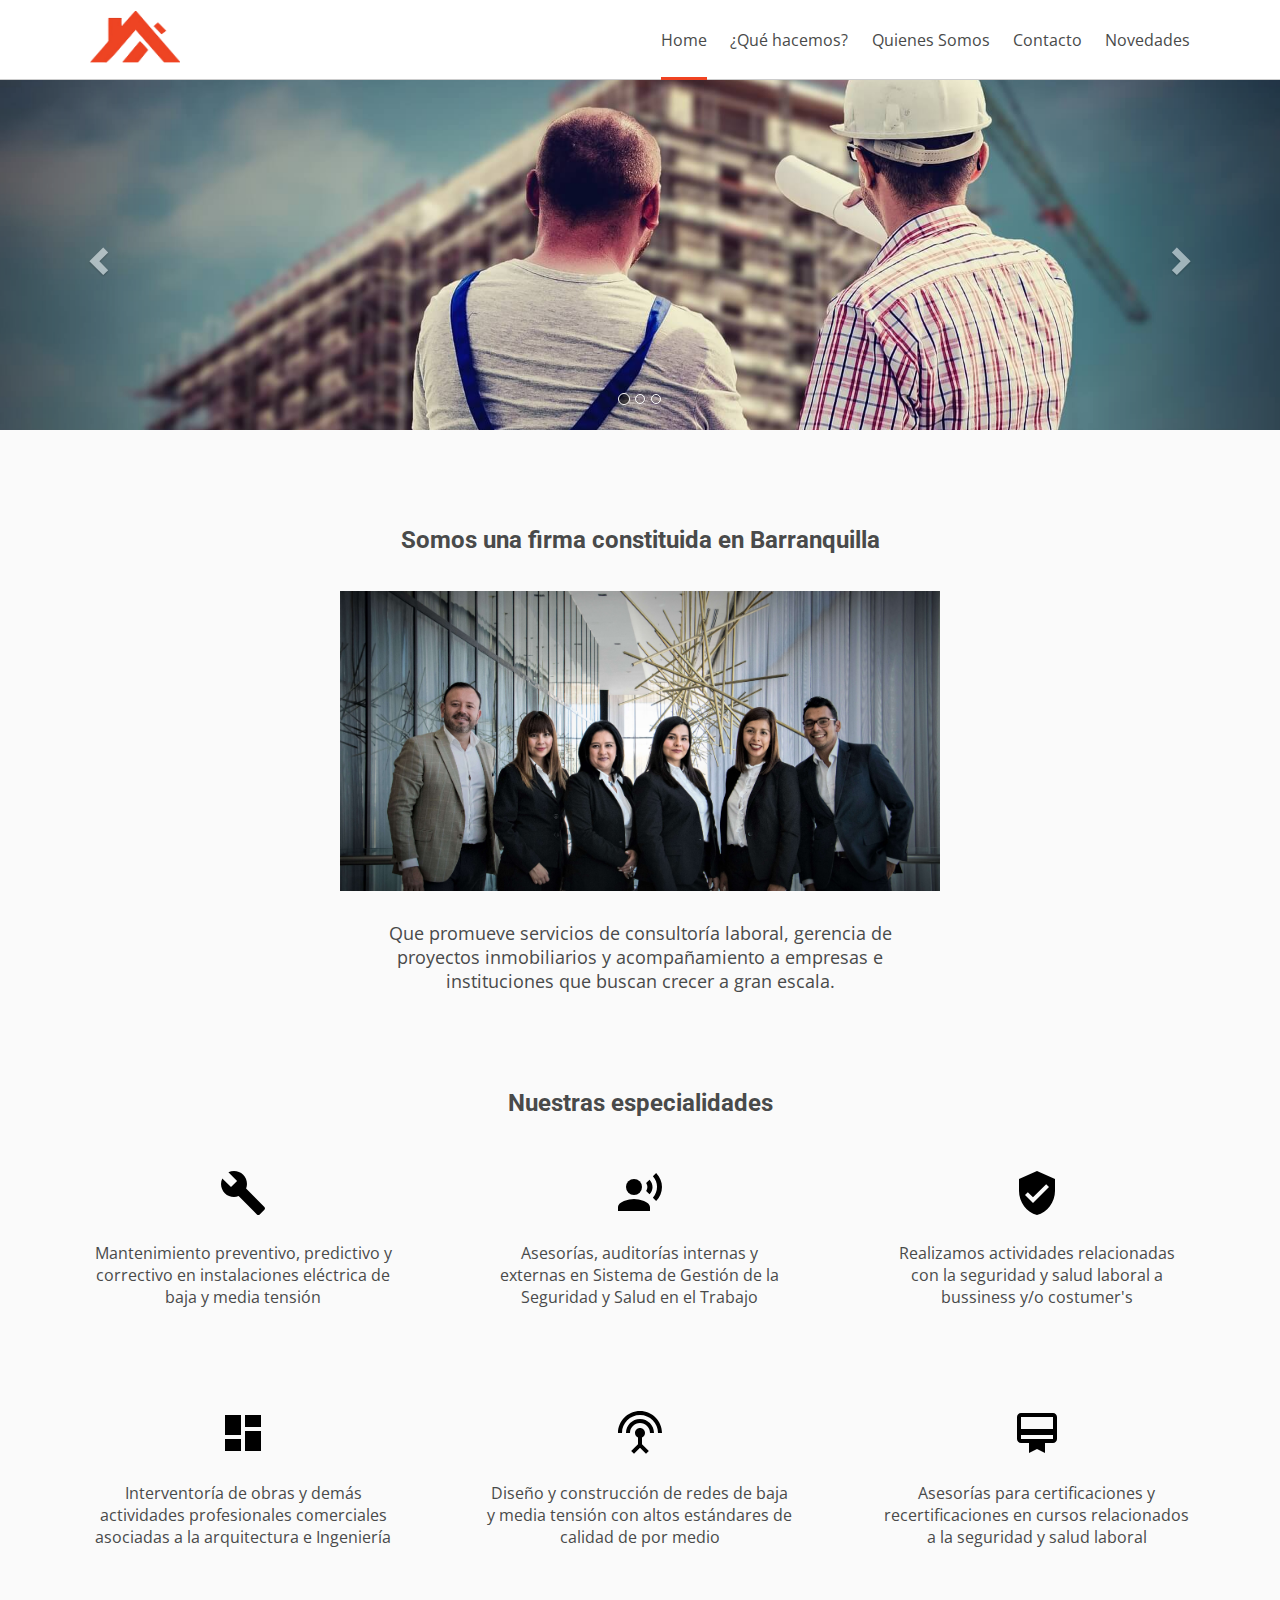
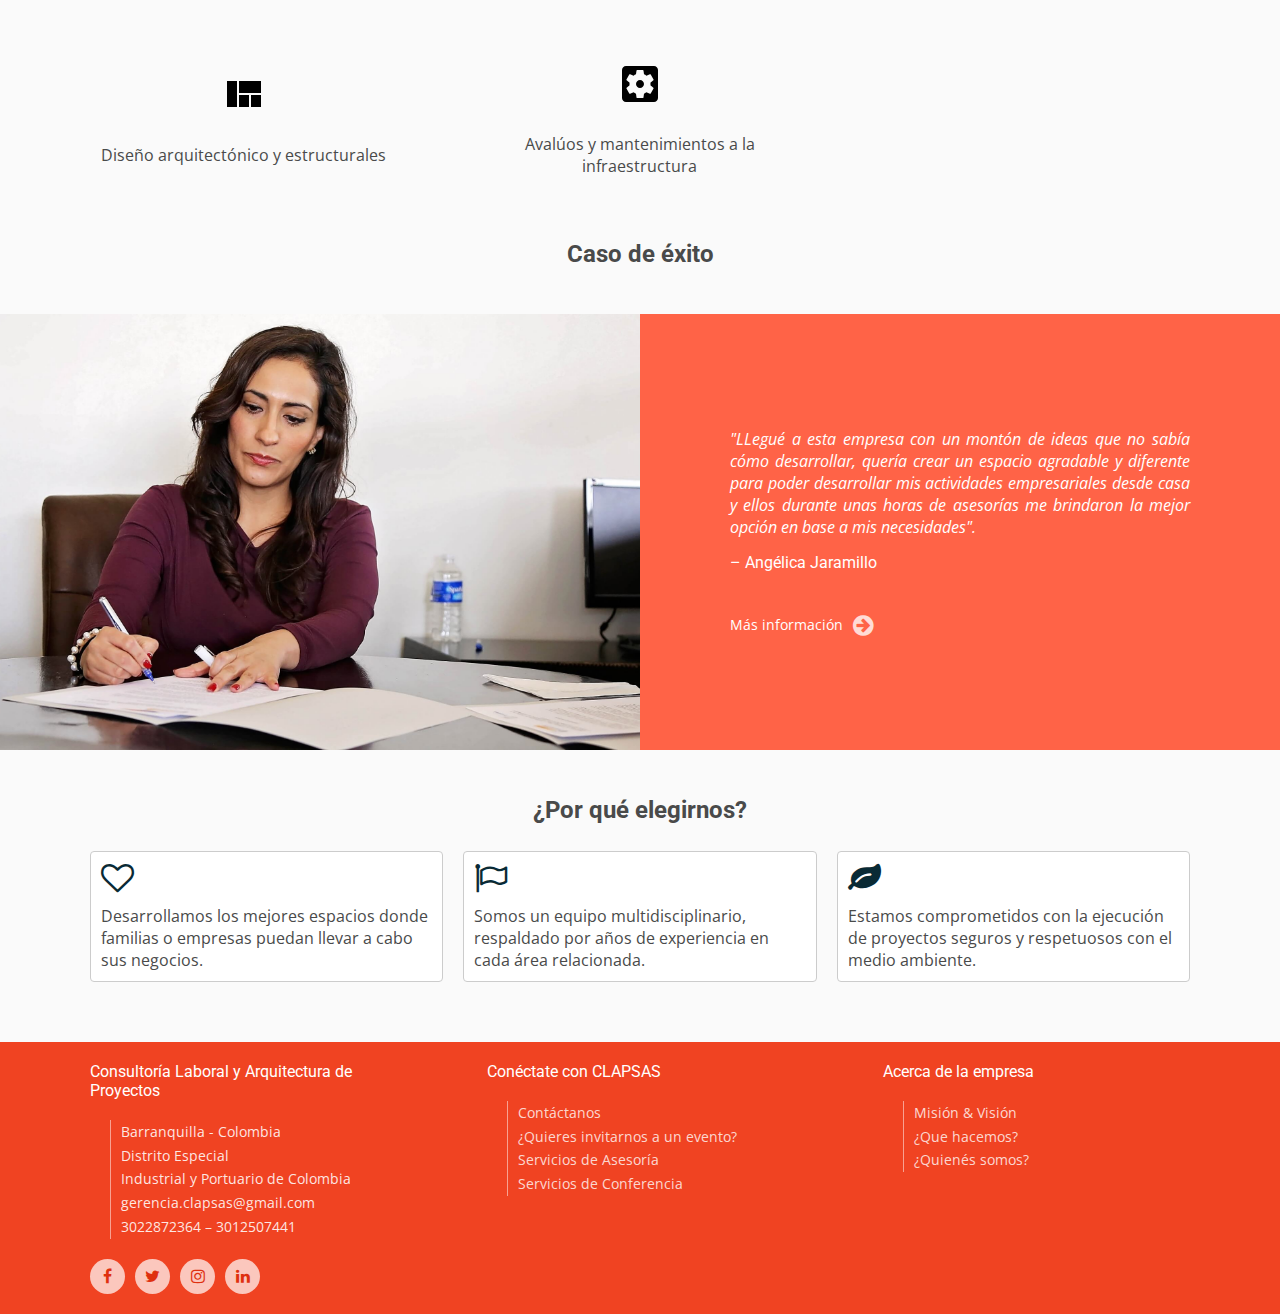
<file: index.html>
<!doctype html>
<html>
  <head>
    <title>Consultoría Laboral y Arquitectura de Proyectos CLAPSAS</title>
    <meta charset="utf-8"/>
    <meta name="title" content="CLAPSAS"/>
    <meta property="og:site_name" content="CLAPSAS"/>
    <meta name="description" content="Somos una firma constituida en Barranquilla que promueve servicios de consultoría laboral, gerencia de proyectos inmobiliarios y acompañamiento a empresas e instituciones que buscan crecer a gran escala."/>
    <meta property="og:type" content="website"/>
    <meta property="og:url" content="https://www.clapsas.com"/>
    <meta property="og:title" content="CLAPSAS"/>
    <meta property="og:description" content="Somos una firma constituida en Barranquilla que promueve servicios de consultoría laboral, gerencia de proyectos inmobiliarios y acompañamiento a empresas e instituciones que buscan crecer a gran escala."/>
    <meta name="viewport" content="width=device-width, maximum-scale=1.0, minimum-scale=1.0"/>
    <link rel="stylesheet" href="css/pages/index.css"/>
    <link rel="stylesheet" href="recursos/iconos-web/fontello/fontello.css"/>
    <link rel="stylesheet" href="recursos/librerias/bootstrap.css"/>
    <link rel="shortcut icon" href="recursos/logos/logo-clap-default-single.jpg"/>
    <link rel="stylesheet" href="https://fonts.googleapis.com/css?family=Roboto:400,900,900i"/>
    <link rel="stylesheet" href="https://fonts.googleapis.com/css?family=Lato:400,400i,700|Open+Sans:700"/>
  </head>
  <body>
    <header class="menu__contenedor">
      <div class="menu__logo"><img class="logo-clap" src="recursos/logos/logo-clap-transparent.png"/></div>
      <nav class="menu__contenedor__items" id="js-menu">
        <ul>
          <li class="menu__item"><a class="menu__enlace menu__enlace--active" href="index.html">Home</a></li>
          <li class="menu__item"><a class="menu__enlace" href="quehacemos.html">¿Qué hacemos?</a></li>
          <li class="menu__item"><a class="menu__enlace" href="quienes-somos.html">Quienes Somos</a></li>
          <li class="menu__item"><a class="menu__enlace" href="contacto.html">Contacto</a></li>
          <li class="menu__item"><a class="menu__enlace" href="novedades.html">Novedades</a></li>
        </ul>
      </nav>
      <div class="menu__icono">
        <p id="js-icono"><span class="icon-menu-fontello"></span></p>
      </div>
    </header>
    <div class="container-b">
      <div class="container-fluid">
        <div class="carousel slide" id="myCarousel" data-ride="carousel">
          <ol class="carousel-indicators">
            <li class="active" data-target="#myCarousel" data-slide-to="0"></li>
            <li data-target="#myCarousel" data-slide-to="1"></li>
            <li data-target="#myCarousel" data-slide-to="2"></li>
          </ol>
          <div class="carousel-inner">
            <div class="item active"><img src="recursos/imagenes/construccion-clap.jpg" alt="El equipo CLAP SAS realizando inspección"/>
              <div class="carousel-caption carousel-caption--title"></div>
            </div>
            <div class="item"><img src="recursos/imagenes/topografia-clap.jpg" alt="El equipo CLAP SAS realizando topografía"/></div>
            <div class="item"><img src="recursos/imagenes/mantenimiento-clap.jpg" alt="El equipo CLAP SAS realizando labores de mantenimiento"/></div>
          </div><a class="left carousel-control" href="#myCarousel" data-slide="prev"><span class="glyphicon glyphicon-chevron-left"></span><span class="sr-only">Previous</span></a><a class="right carousel-control" href="#myCarousel" data-slide="next"><span class="glyphicon glyphicon-chevron-right"></span><span class="sr-only">Next</span></a>
        </div>
      </div>
    </div>
    <div class="contenedor-centrado">
      <h2 class="contenedor-centrado__texto">Somos una firma constituida en Barranquilla</h2><img class="contenedor-centrado__imagen" src="recursos/imagenes/reunion-clap.jpeg" alt="Estamos creciendo a escala, sé parte de nuestra evolución"/>
      <p class="contenedor-centrado__parrafo">Que promueve servicios de consultoría laboral, gerencia de proyectos inmobiliarios y acompañamiento a empresas e instituciones que buscan crecer a gran escala.</p>
    </div>
    <section>
      <h3 class="contenedor-centrado__texto">Nuestras especialidades</h3>
      <div class="grid-4f-3c especialidad">
        <div class="grid-4f-3c__item especialidad__item">
          <div class="especialidad__iconos"><img class="especialidad__icono" src="recursos/svg/mantenimiento.svg"/></div>
          <p class="especialidad__title">Mantenimiento preventivo, predictivo y correctivo en instalaciones eléctrica de baja y media tensión</p>
        </div>
        <div class="grid-4f-3c__item especialidad__item">
          <div class="especialidad__iconos"><img class="especialidad__icono" src="recursos/svg/asesorias.svg"/></div>
          <p class="especialidad__title">Asesorías, auditorías internas y externas en Sistema de Gestión de la Seguridad y Salud en el Trabajo</p>
        </div>
        <div class="grid-4f-3c__item especialidad__item">
          <div class="especialidad__iconos"><img class="especialidad__icono" src="recursos/svg/seguridad-laboral.svg"/></div>
          <p class="especialidad__title">Realizamos  actividades relacionadas con la seguridad y salud laboral a bussiness y/o costumer's</p>
        </div>
        <div class="grid-4f-3c__item especialidad__item">
          <div class="especialidad__iconos"><img class="especialidad__icono" src="recursos/svg/arquitectura-e-ingenieria.svg"/></div>
          <p class="especialidad__title">Interventoría de obras y demás actividades profesionales comerciales asociadas a la arquitectura e Ingeniería</p>
        </div>
        <div class="grid-4f-3c__item especialidad__item">
          <div class="especialidad__iconos"><img class="especialidad__icono" src="recursos/svg/redes.svg"/></div>
          <p class="especialidad__title">Diseño y construcción de redes de baja y media tensión con altos estándares de calidad de por medio</p>
        </div>
        <div class="grid-4f-3c__item especialidad__item">
          <div class="especialidad__iconos"><img class="especialidad__icono" src="recursos/svg/certificacion.svg"/></div>
          <p class="especialidad__title">Asesorías para certificaciones y recertificaciones en cursos relacionados a la seguridad y salud laboral</p>
        </div>
        <div class="grid-4f-3c__item especialidad__item">
          <div class="especialidad__iconos"><img class="especialidad__icono" src="recursos/svg/diseno-arquitectura.svg"/></div>
          <p class="especialidad__title">Diseño arquitectónico y estructurales</p>
        </div>
        <div class="grid-4f-3c__item especialidad__item">
          <div class="especialidad__iconos"><img class="especialidad__icono" src="recursos/svg/mantenimiento-infraestructura.svg"/></div>
          <p class="especialidad__title">Avalúos y mantenimientos a la infraestructura</p>
        </div>
      </div>
    </section>
    <section>
      <h3 class="contenedor-centrado__texto">Caso de éxito</h3>
      <div class="grid-1f-2c caso-exito">
        <div class="grid-1f-2c__item caso-exito__item contenedor-filtro"><img class="caso-exito__imagen" src="recursos/imagenes/asistencia-clap.jpg" alt="Caso de éxito de proyecto en Consultoría Laboral y Arquitectura de Proyectos"/></div>
        <div class="grid-1f-2c__item caso-exito__item contenedor-caso-exito__texto">
          <p class="caso-exito__texto caso-exito__texto--cursive">"LLegué a esta empresa con un montón de ideas que no sabía cómo desarrollar, quería crear un espacio agradable y diferente para poder desarrollar mis actividades empresariales desde casa y ellos durante unas horas de asesorías me brindaron la mejor opción en base a mis necesidades".</p>
          <p class="caso-exito__autor">– Angélica Jaramillo	</p>
          <p class="caso-exito__enlace"><a href="quienes-somos.html" class="caso-exito__enlace"> Más información <span class="fa fa-arrow-circle-right caso-exito__enlace--icono"></span></a></p>
        </div>
      </div>
    </section>
    <section>
      <h3 class="contenedor-centrado__texto">¿Por qué elegirnos?</h3>
      <div class="grid-1f-3c diferencia">
        <div class="grid-1f-3c__item diferencia__item"><span class="fa fa-heart-o contenedor-centrado__fa"></span>
          <p class="diferencia__texto">Desarrollamos los mejores espacios donde familias o empresas puedan llevar a cabo sus negocios.</p>
        </div>
        <div class="grid-1f-3c__item diferencia__item"><span class="fa fa-flag-o contenedor-centrado__fa"></span>
          <p class="diferencia__texto">Somos un equipo multidisciplinario, respaldado por años de experiencia en cada área relacionada.</p>
        </div>
        <div class="grid-1f-3c__item diferencia__item"><span class="fa fa-leaf contenedor-centrado__fa"></span>
          <p class="diferencia__texto">Estamos comprometidos con la ejecución de proyectos seguros y respetuosos con el medio ambiente.</p>
        </div>
      </div>
    </section>
    <footer class="footer">
      <div class="footer-columna">
        <p class="footer-title">Consultoría Laboral y Arquitectura de Proyectos</p>
        <p class="footer-item">Barranquilla - Colombia</p>
        <p class="footer-item">Distrito Especial</p>
        <p class="footer-item">Industrial y Portuario de Colombia</p>
        <p class="footer-item">gerencia.clapsas@gmail.com</p>
        <p class="footer-item">3022872364 – 3012507441</p>
        <div class="contenedor-socials">
          <p class="social facebook"></p>
          <p class="social twitter"></p>
          <p class="social instagram"></p>
          <p class="social linkedin"></p>
        </div>
      </div>
      <div class="footer-columna">
        <p class="footer-title">Conéctate con CLAPSAS</p>
        <p class="footer-item"> <a class="footer-item__enlace" href="contacto.html">Contáctanos</a></p>
        <p class="footer-item"> <a class="footer-item__enlace" href="contacto.html">¿Quieres invitarnos a un evento?</a></p>
        <p class="footer-item"> <a class="footer-item__enlace" href="contacto.html">Servicios de Asesoría</a></p>
        <p class="footer-item"> <a class="footer-item__enlace" href="contacto.html">Servicios de Conferencia</a></p>
      </div>
      <div class="footer-columna">
        <p class="footer-title">Acerca de la empresa</p>
        <p class="footer-item"> <a class="footer-item__enlace" href="quienes-somos.html">Misión & Visión</a></p>
        <p class="footer-item"> <a class="footer-item__enlace" href="quehacemos.html">¿Que hacemos?</a></p>
        <p class="footer-item"> <a class="footer-item__enlace" href="quienes-somos.html">¿Quienés somos?</a></p>
      </div>
    </footer>
  </body>
  <script src="js/menu-toggle.js"></script>
  <script src="recursos/librerias/jquery.min.js"></script>
  <script src="recursos/librerias/bootstrap.min.js"></script>
</html>
</file>
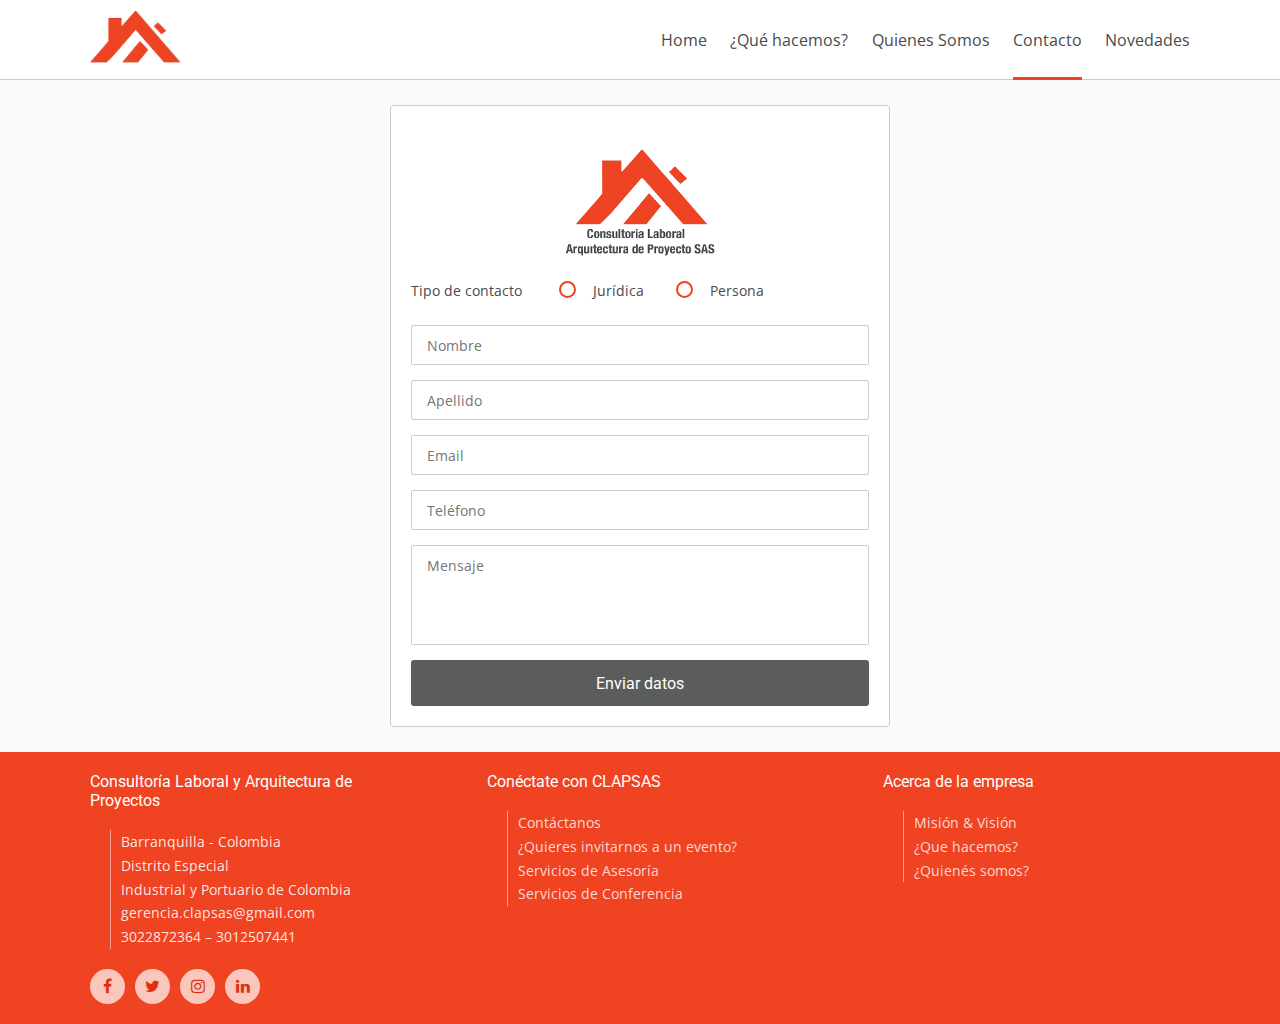
<file: contacto.html>
<!doctype html>
<html>
  <head>
    <title>Contacto - CLAPSAS</title>
    <meta charset="utf-8"/>
    <meta name="title" content="CLAPSAS"/>
    <meta property="og:site_name" content="CLAPSAS"/>
    <meta name="description" content="Somos una firma constituida en Barranquilla que promueve servicios de consultoría laboral, gerencia de proyectos inmobiliarios y acompañamiento a empresas e instituciones que buscan crecer a gran escala."/>
    <meta property="og:type" content="website"/>
    <meta property="og:url" content="https://www.clapsas.com"/>
    <meta property="og:title" content="CLAPSAS"/>
    <meta property="og:description" content="Somos una firma constituida en Barranquilla que promueve servicios de consultoría laboral, gerencia de proyectos inmobiliarios y acompañamiento a empresas e instituciones que buscan crecer a gran escala."/>
    <meta name="viewport" content="width=device-width, maximum-scale=1.0, minimum-scale=1.0"/>
    <link rel="stylesheet" href="css/pages/contacto.css"/>
    <link rel="stylesheet" href="recursos/iconos-web/fontello/fontello.css"/>
    <link rel="stylesheet" href="recursos/iconos-web/font-awesome/css/font-awesome.min.css"/>
    <link rel="shortcut icon" href="recursos/logos/logo-clap-default-single.jpg"/>
    <link rel="stylesheet" href="https://fonts.googleapis.com/css?family=Roboto:400,900,900i"/>
    <link rel="stylesheet" href="https://fonts.googleapis.com/css?family=Lato:400,400i,700|Open+Sans:700"/>
  </head>
  <body>
    <header class="menu__contenedor">
      <div class="menu__logo"><img class="logo-clap" src="recursos/logos/logo-clap-transparent.png"/></div>
      <nav class="menu__contenedor__items" id="js-menu">
        <ul>
          <li class="menu__item"><a class="menu__enlace" href="index.html">Home</a></li>
          <li class="menu__item"><a class="menu__enlace" href="quehacemos.html">¿Qué hacemos?</a></li>
          <li class="menu__item"><a class="menu__enlace" href="quienes-somos.html">Quienes Somos</a></li>
          <li class="menu__item"><a class="menu__enlace menu__enlace--active" href="contacto.html">Contacto</a></li>
          <li class="menu__item"><a class="menu__enlace" href="novedades.html">Novedades</a></li>
        </ul>
      </nav>
      <div class="menu__icono">
        <p id="js-icono"><span class="icon-menu-fontello"></span></p>
      </div>
    </header>
    <div class="contenedor-formulario">
      <div class="formulario"><img class="formulario__image" src="recursos/logos/logo-clap-default-transparent.png"/>
        <div class="contenedor-inputs">
          <form id="js-formulario-contacto">
            <div class="contenedor__opciones">
              <p class="opciones__titulo">Tipo de contacto</p>
              <input class="formulario__radio" type="radio" name="tp" value="persona-empresarial" id="empresarial"/><label for="empresarial" class="formulario__label"> Jurídica </label>
              <input class="formulario__radio" type="radio" name="tp" value="persona-juridica" id="persona"/><label for="persona" class="formulario__label"> Persona </label>
            </div>
            <input class="formulario__input" type="text" placeholder="Nombre" id="js-input-referencia"/>
            <input class="formulario__input" type="text" placeholder="Apellido"/>
            <input class="formulario__input" type="text" placeholder="Email"/>
            <input class="formulario__input" type="text" placeholder="Teléfono"/>
            <textarea class="formulario__textarea" placeholder="Mensaje" maxlength="200" title="Escriba el motivo por el que llegó a esta sección"></textarea>
            <input class="formulario__submit" type="submit" value="Enviar datos" title="Este formulario aún no almacena información"/>
          </form>
        </div>
      </div>
    </div>
    <footer class="footer">
      <div class="footer-columna">
        <p class="footer-title">Consultoría Laboral y Arquitectura de Proyectos</p>
        <p class="footer-item">Barranquilla - Colombia</p>
        <p class="footer-item">Distrito Especial</p>
        <p class="footer-item">Industrial y Portuario de Colombia</p>
        <p class="footer-item">gerencia.clapsas@gmail.com</p>
        <p class="footer-item">3022872364 – 3012507441</p>
        <div class="contenedor-socials">
          <p class="social facebook"></p>
          <p class="social twitter"></p>
          <p class="social instagram"></p>
          <p class="social linkedin"></p>
        </div>
      </div>
      <div class="footer-columna">
        <p class="footer-title">Conéctate con CLAPSAS</p>
        <p class="footer-item"> <a class="footer-item__enlace" href="contacto.html">Contáctanos</a></p>
        <p class="footer-item"> <a class="footer-item__enlace" href="contacto.html">¿Quieres invitarnos a un evento?</a></p>
        <p class="footer-item"> <a class="footer-item__enlace" href="contacto.html">Servicios de Asesoría</a></p>
        <p class="footer-item"> <a class="footer-item__enlace" href="contacto.html">Servicios de Conferencia</a></p>
      </div>
      <div class="footer-columna">
        <p class="footer-title">Acerca de la empresa</p>
        <p class="footer-item"> <a class="footer-item__enlace" href="quienes-somos.html">Misión & Visión</a></p>
        <p class="footer-item"> <a class="footer-item__enlace" href="quehacemos.html">¿Que hacemos?</a></p>
        <p class="footer-item"> <a class="footer-item__enlace" href="quienes-somos.html">¿Quienés somos?</a></p>
      </div>
    </footer>
    <script src="js/menu-toggle.js"></script>
    <script src="js/validacion-formulario.js"></script>
  </body>
</html>
</file>
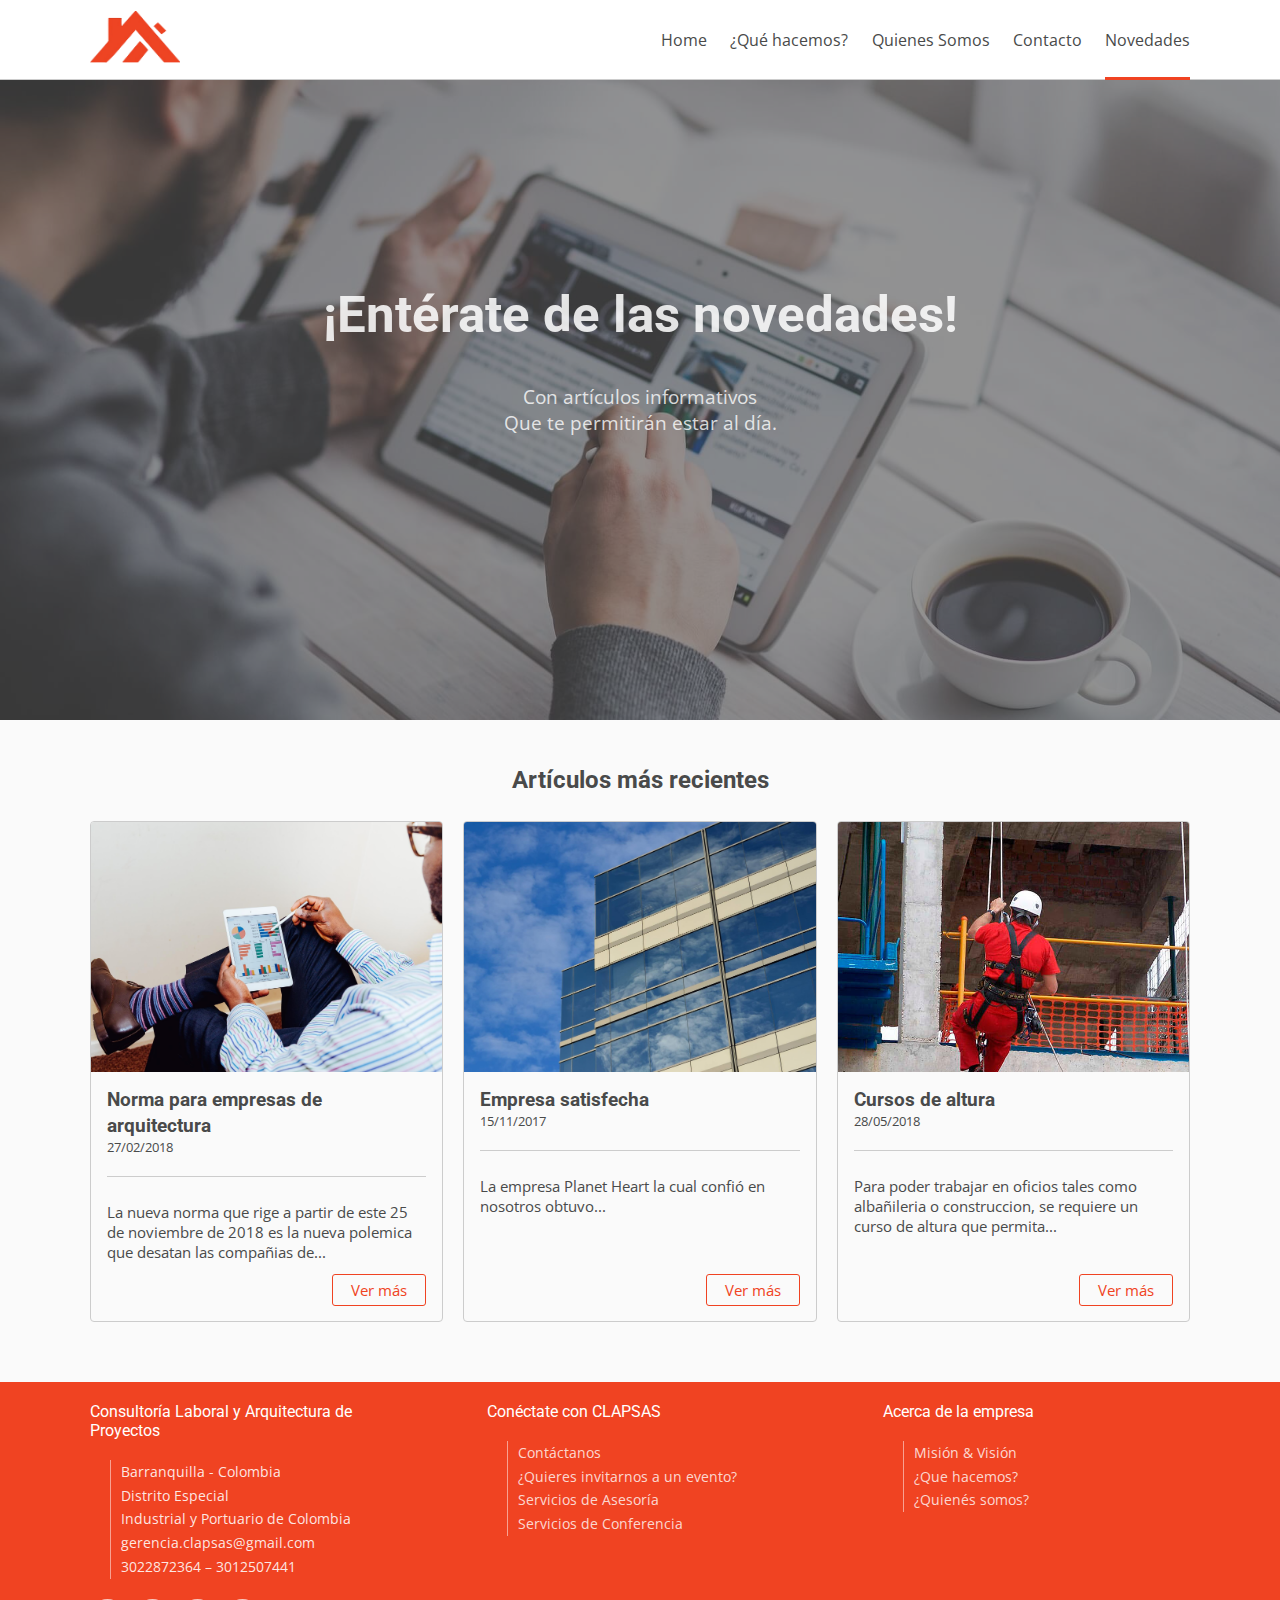
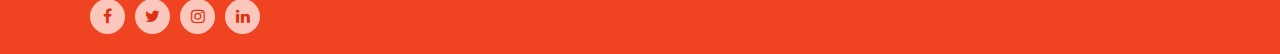
<file: novedades.html>
<!doctype html>
<html>
  <head>
    <title>Novedades en CLAPSAS</title>
    <meta charset="utf-8"/>
    <meta name="title" content="CLAPSAS"/>
    <meta property="og:site_name" content="CLAPSAS"/>
    <meta name="description" content="Somos una firma constituida en Barranquilla que promueve servicios de consultoría laboral, gerencia de proyectos inmobiliarios y acompañamiento a empresas e instituciones que buscan crecer a gran escala."/>
    <meta property="og:type" content="website"/>
    <meta property="og:url" content="https://www.clapsas.com"/>
    <meta property="og:title" content="CLAPSAS"/>
    <meta property="og:description" content="Somos una firma constituida en Barranquilla que promueve servicios de consultoría laboral, gerencia de proyectos inmobiliarios y acompañamiento a empresas e instituciones que buscan crecer a gran escala."/>
    <meta name="viewport" content="width=device-width, maximum-scale=1.0, minimum-scale=1.0"/>
    <link rel="stylesheet" href="css/pages/novedades.css"/>
    <link rel="stylesheet" href="recursos/iconos-web/fontello/fontello.css"/>
    <link rel="stylesheet" href="recursos/iconos-web/font-awesome/css/font-awesome.min.css"/>
    <link rel="shortcut icon" href="recursos/logos/logo-clap-default-single.jpg"/>
    <link rel="stylesheet" href="https://fonts.googleapis.com/css?family=Roboto:400,900,900i"/>
    <link rel="stylesheet" href="https://fonts.googleapis.com/css?family=Lato:400,400i,700|Open+Sans:700"/>
  </head>
  <body>
    <header class="menu__contenedor">
      <div class="menu__logo"><img class="logo-clap" src="recursos/logos/logo-clap-transparent.png"/></div>
      <nav class="menu__contenedor__items" id="js-menu">
        <ul>
          <li class="menu__item"><a class="menu__enlace" href="index.html">Home</a></li>
          <li class="menu__item"><a class="menu__enlace" href="quehacemos.html">¿Qué hacemos?</a></li>
          <li class="menu__item"><a class="menu__enlace" href="quienes-somos.html">Quienes Somos</a></li>
          <li class="menu__item"><a class="menu__enlace" href="contacto.html">Contacto</a></li>
          <li class="menu__item"><a class="menu__enlace menu__enlace--active" href="novedades.html">Novedades</a></li>
        </ul>
      </nav>
      <div class="menu__icono">
        <p id="js-icono"><span class="icon-menu-fontello"></span></p>
      </div>
    </header>
    <div class="banner">
      <h1 class="banner__title">¡Entérate de las novedades!</h1>
      <p class="banner__text">Con artículos informativos</p>
      <p class="banner__text">Que te permitirán estar al día.</p>
    </div>
    <section class="seccion-articulos">
      <h2 class="contenedor-centrado__texto">Artículos más recientes</h2>
      <div class="grid-1f-3c novedad-articulos">
        <div class="grid-1f-3c__item novedad-articulo__item">
          <div class="novedad-articulo__header"><a href="blog/nueva-normatividad.html"> <img class="novedad-articulo__header__imagen" src="recursos/imagenes/ceo-clap.jpg"> </a></div>
          <div class="novedad-articulo__footer">
            <h3 class="novedad-articulo__footer__titulo"><a href="blog/nueva-normatividad.html" class="novedad-articulo__footer__titulo__enlace"> Norma para empresas de arquitectura</a></h3>
            <p class="novedad-articulo__footer__fecha">27/02/2018</p>
            <p class="novedad-articulo__footer__parrafo">La nueva norma que rige a partir de este 25 de noviembre de 2018 es la nueva polemica que desatan las compañias de...</p><a class="novedad-articulo__footer__enlace" href="blog/nueva-normatividad.html">Ver más</a>
          </div>
        </div>
        <div class="grid-1f-3c__item novedad-articulo__item">
          <div class="novedad-articulo__header"><a href="blog/empresa-satisfecha.html"> <img class="novedad-articulo__header__imagen" src="recursos/imagenes/arquitectura-clap.jpg"> </a></div>
          <div class="novedad-articulo__footer">
            <h3 class="novedad-articulo__footer__titulo"><a href="blog/empresa-satisfecha.html" class="novedad-articulo__footer__titulo__enlace"> Empresa satisfecha</a></h3>
            <p class="novedad-articulo__footer__fecha">15/11/2017</p>
            <p class="novedad-articulo__footer__parrafo">La empresa Planet Heart la cual confió en nosotros obtuvo...</p><a class="novedad-articulo__footer__enlace" href="blog/empresa-satisfecha.html">Ver más</a>
          </div>
        </div>
        <div class="grid-1f-3c__item novedad-articulo__item">
          <div class="novedad-articulo__header"><a href="blog/cursos-de-altura.html"> <img class="novedad-articulo__header__imagen" src="recursos/imagenes/seguridad-en-clap.jpg"> </a></div>
          <div class="novedad-articulo__footer">
            <h3 class="novedad-articulo__footer__titulo"><a href="blog/curso-de-altura.html" class="novedad-articulo__footer__titulo__enlace"> Cursos de altura </a></h3>
            <p class="novedad-articulo__footer__fecha">28/05/2018</p>
            <p class="novedad-articulo__footer__parrafo">Para poder trabajar en oficios tales como albañileria o construccion, se requiere un curso de altura que permita...</p><a class="novedad-articulo__footer__enlace" href="blog/cursos-de-altura.html">Ver más</a>
          </div>
        </div>
      </div>
    </section>
    <footer class="footer">
      <div class="footer-columna">
        <p class="footer-title">Consultoría Laboral y Arquitectura de Proyectos</p>
        <p class="footer-item">Barranquilla - Colombia</p>
        <p class="footer-item">Distrito Especial</p>
        <p class="footer-item">Industrial y Portuario de Colombia</p>
        <p class="footer-item">gerencia.clapsas@gmail.com</p>
        <p class="footer-item">3022872364 – 3012507441</p>
        <div class="contenedor-socials">
          <p class="social facebook"></p>
          <p class="social twitter"></p>
          <p class="social instagram"></p>
          <p class="social linkedin"></p>
        </div>
      </div>
      <div class="footer-columna">
        <p class="footer-title">Conéctate con CLAPSAS</p>
        <p class="footer-item"> <a class="footer-item__enlace" href="contacto.html">Contáctanos</a></p>
        <p class="footer-item"> <a class="footer-item__enlace" href="contacto.html">¿Quieres invitarnos a un evento?</a></p>
        <p class="footer-item"> <a class="footer-item__enlace" href="contacto.html">Servicios de Asesoría</a></p>
        <p class="footer-item"> <a class="footer-item__enlace" href="contacto.html">Servicios de Conferencia</a></p>
      </div>
      <div class="footer-columna">
        <p class="footer-title">Acerca de la empresa</p>
        <p class="footer-item"> <a class="footer-item__enlace" href="quienes-somos.html">Misión & Visión</a></p>
        <p class="footer-item"> <a class="footer-item__enlace" href="quehacemos.html">¿Que hacemos?</a></p>
        <p class="footer-item"> <a class="footer-item__enlace" href="quienes-somos.html">¿Quienés somos?</a></p>
      </div>
    </footer>
  </body>
  <script src="js/menu-toggle.js"></script>
  <script src="js/modal-mini-galeria.js"></script>
</html>
</file>
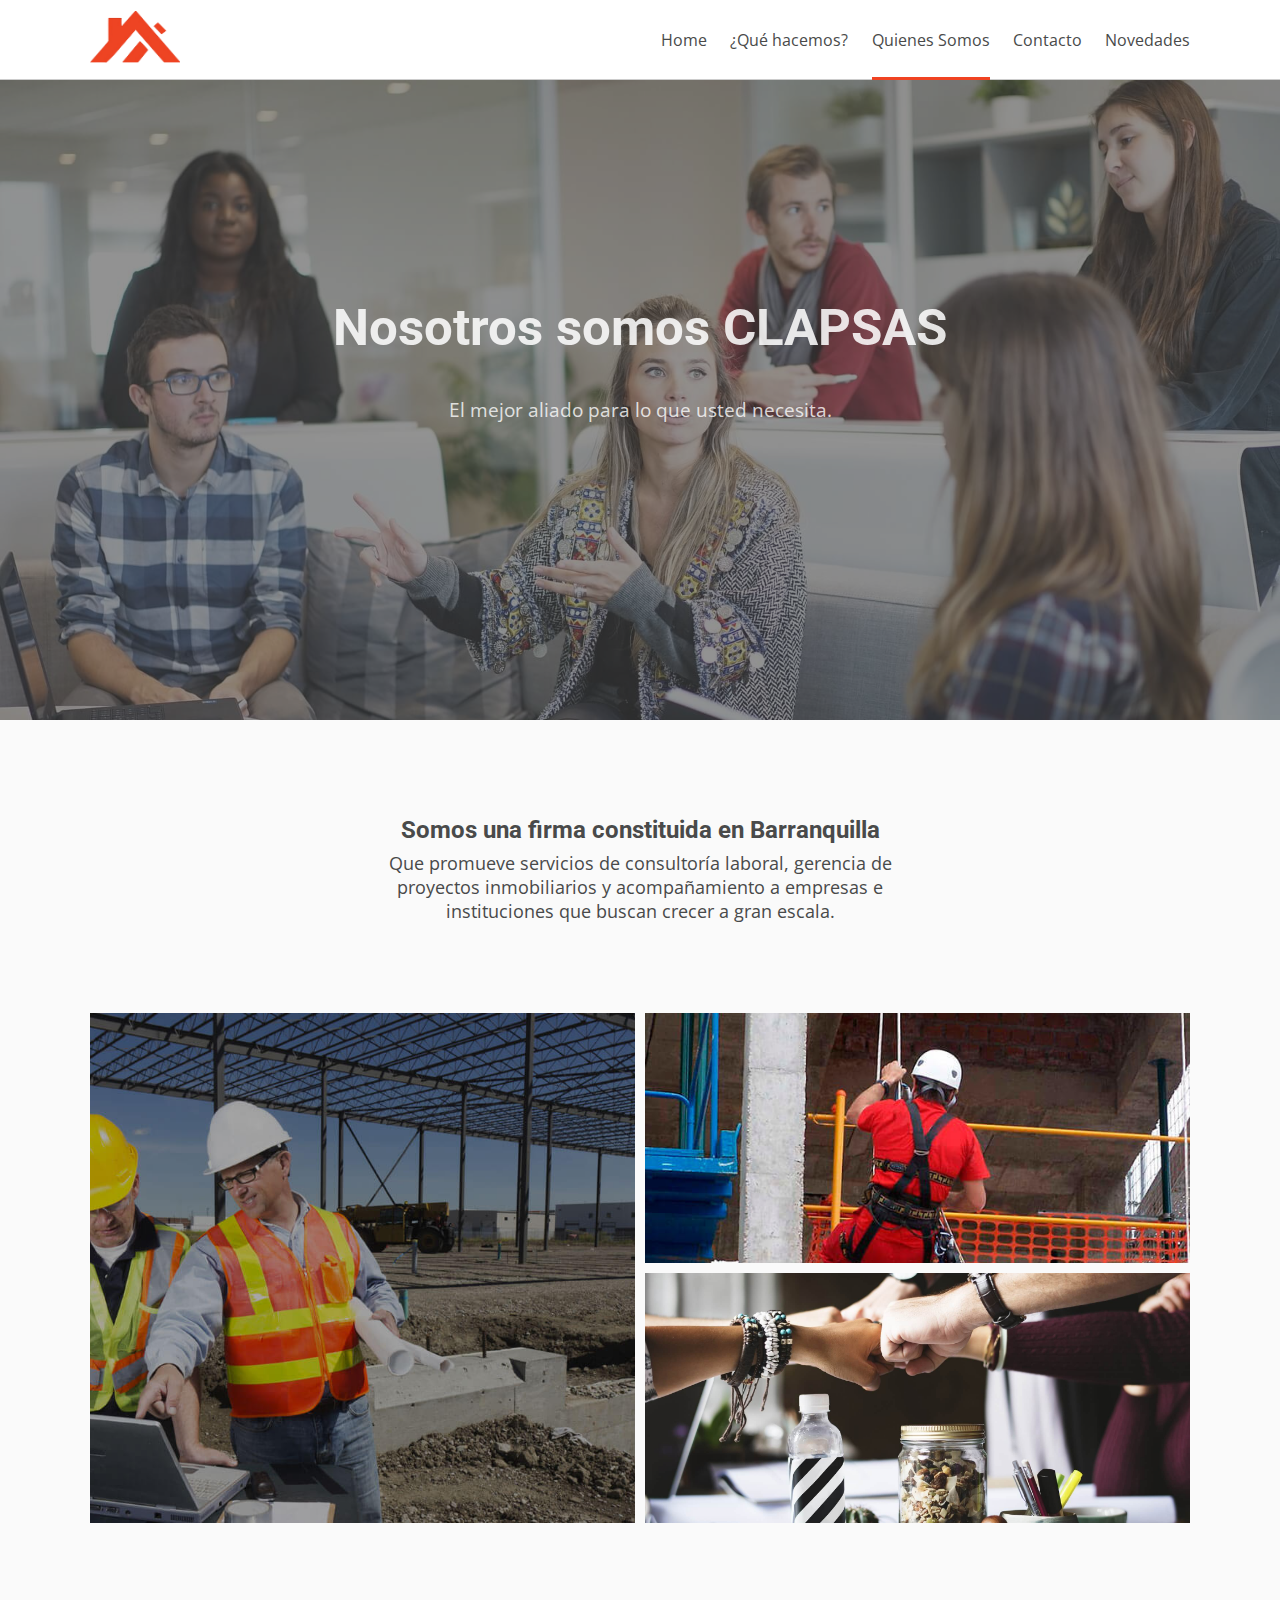
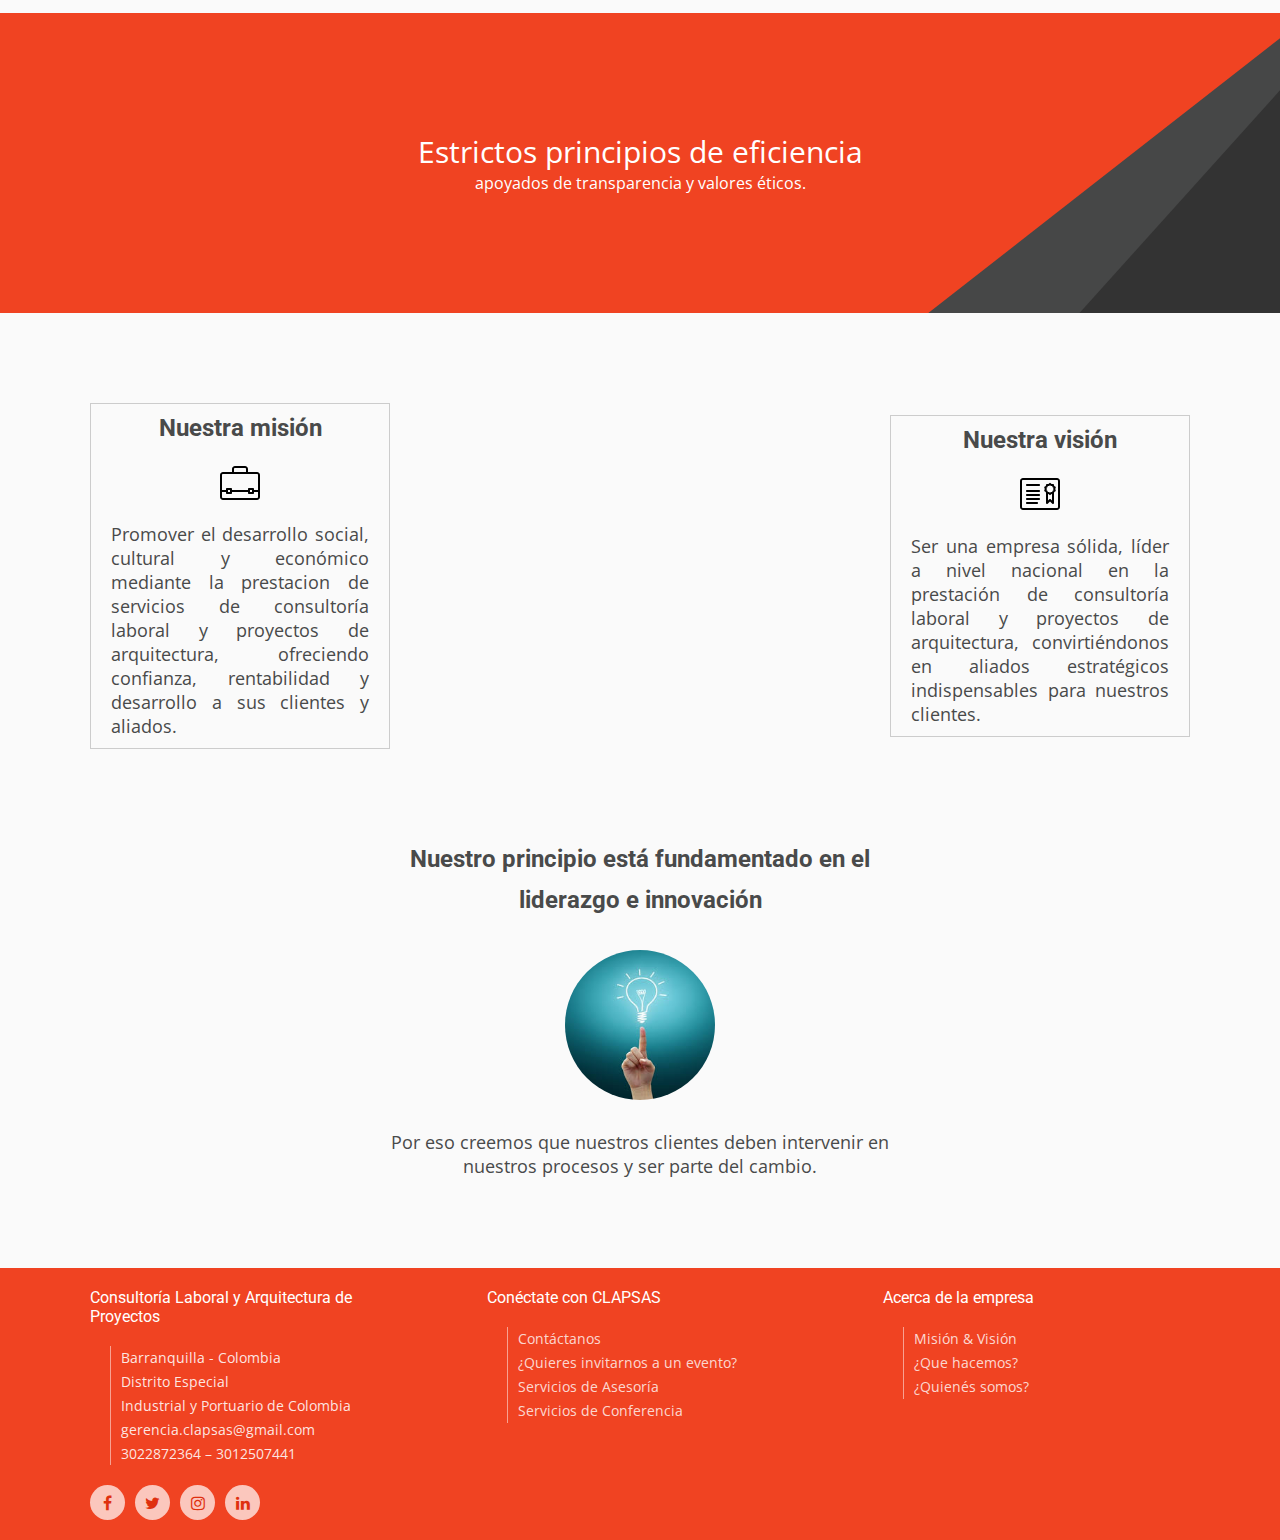
<file: quienes-somos.html>
<!doctype html>
<html>
  <head>
    <title>Quienés Somos - CLAPSAS</title>
    <meta charset="utf-8"/>
    <meta name="title" content="CLAPSAS"/>
    <meta property="og:site_name" content="CLAPSAS"/>
    <meta name="description" content="Somos una firma constituida en Barranquilla que promueve servicios de consultoría laboral, gerencia de proyectos inmobiliarios y acompañamiento a empresas e instituciones que buscan crecer a gran escala."/>
    <meta property="og:type" content="website"/>
    <meta property="og:url" content="https://www.clapsas.com"/>
    <meta property="og:title" content="CLAPSAS"/>
    <meta property="og:description" content="Somos una firma constituida en Barranquilla que promueve servicios de consultoría laboral, gerencia de proyectos inmobiliarios y acompañamiento a empresas e instituciones que buscan crecer a gran escala."/>
    <meta name="viewport" content="width=device-width, maximum-scale=1.0, minimum-scale=1.0"/>
    <link rel="stylesheet" href="css/pages/quienes-somos.css"/>
    <link rel="stylesheet" href="recursos/iconos-web/fontello/fontello.css"/>
    <link rel="stylesheet" href="recursos/iconos-web/font-awesome/css/font-awesome.min.css"/>
    <link rel="shortcut icon" href="recursos/logos/logo-clap-default-single.jpg"/>
    <link rel="stylesheet" href="https://fonts.googleapis.com/css?family=Roboto:400,900,900i"/>
    <link rel="stylesheet" href="https://fonts.googleapis.com/css?family=Lato:400,400i,700|Open+Sans:700"/>
  </head>
  <body id="js-modal-padre">
    <header class="menu__contenedor" id="js-modal-referencia">
      <div class="menu__logo"><img class="logo-clap" src="recursos/logos/logo-clap-transparent.png"/></div>
      <nav class="menu__contenedor__items" id="js-menu">
        <ul>
          <li class="menu__item"><a class="menu__enlace" href="index.html">Home</a></li>
          <li class="menu__item"><a class="menu__enlace" href="quehacemos.html">¿Qué hacemos?</a></li>
          <li class="menu__item"><a class="menu__enlace  menu__enlace--active" href="quienes-somos.html">Quienes Somos</a></li>
          <li class="menu__item"><a class="menu__enlace" href="contacto.html">Contacto</a></li>
          <li class="menu__item"><a class="menu__enlace" href="novedades.html">Novedades</a></li>
        </ul>
      </nav>
      <div class="menu__icono">
        <p id="js-icono"><span class="icon-menu-fontello"></span></p>
      </div>
    </header>
    <div class="banner">
      <h1 class="banner__title">Nosotros somos CLAPSAS</h1>
      <p class="banner__text">El mejor aliado para lo que usted necesita.</p>
    </div>
    <div class="contenedor-centrado gutter-bottom--auxiliar">
      <h2 class="contenedor-centrado__texto">Somos una firma constituida en Barranquilla</h2>
      <p class="contenedor-centrado__parrafo">Que promueve servicios de consultoría laboral, gerencia de proyectos inmobiliarios y acompañamiento a empresas e instituciones que buscan crecer a gran escala.</p>
    </div>
    <div class="grid-2f-2c">
      <div class="grid-2f-2c__item grid-2f-2c__span-2"><img class="galeria-2f-2c__imagen" src="recursos/imagenes/integrantes-clap.jpg"/></div>
      <div class="grid-2f-2c__item"><img class="galeria-2f-2c__imagen" src="recursos/imagenes/seguridad-en-clap.jpg"/></div>
      <div class="grid-2f-2c__item"><img class="galeria-2f-2c__imagen" src="recursos/imagenes/equipo-humano.jpg"/></div>
    </div>
    <div class="display-skew">
      <h3 class="franja__titulo">Estrictos principios de eficiencia</h3>
      <p class="franja__subtitulo">apoyados de transparencia y valores éticos.</p>
      <div class="display-skew__child__first"></div>
      <div class="display-skew__child__second"></div>
    </div>
    <div class="grid-1f-2c direccionamiento">
      <div class="direccionamiento__item"> 
        <p class="direccionamiento__titulo">Nuestra misión</p><img class="icono-valores" src="recursos/svg/briefcase.svg"/>
        <p class="direccionamiento__texto">Promover el desarrollo social, cultural y económico mediante la prestacion de servicios de consultoría laboral y proyectos de arquitectura, ofreciendo confianza, rentabilidad y desarrollo a sus clientes y aliados.</p>
      </div>
      <div class="direccionamiento__item">
        <p class="direccionamiento__titulo">Nuestra visión</p><img class="icono-valores" src="recursos/svg/license.svg"/>
        <p class="direccionamiento__texto">Ser una empresa sólida, líder a nivel nacional en la prestación de consultoría laboral y proyectos de arquitectura, convirtiéndonos en aliados estratégicos indispensables para nuestros clientes.</p>
      </div>
    </div>
    <div class="contenedor-centrado gutter-bottom--auxiliar">
      <h2 class="contenedor-centrado__texto contenedor-centrado__texto--ancho">Nuestro principio está fundamentado en el liderazgo e innovación</h2><img class="contenedor-centrado__imagen" src="recursos/imagenes/idea.jpg" alt="Estamos creciendo a escala, sé parte de nuestra evolución"/>
      <p class="contenedor-centrado__parrafo">Por eso creemos que nuestros clientes deben intervenir en nuestros procesos y ser parte del cambio.</p>
    </div>
    <footer class="footer">
      <div class="footer-columna">
        <p class="footer-title">Consultoría Laboral y Arquitectura de Proyectos</p>
        <p class="footer-item">Barranquilla - Colombia</p>
        <p class="footer-item">Distrito Especial</p>
        <p class="footer-item">Industrial y Portuario de Colombia</p>
        <p class="footer-item">gerencia.clapsas@gmail.com</p>
        <p class="footer-item">3022872364 – 3012507441</p>
        <div class="contenedor-socials">
          <p class="social facebook"></p>
          <p class="social twitter"></p>
          <p class="social instagram"></p>
          <p class="social linkedin"></p>
        </div>
      </div>
      <div class="footer-columna">
        <p class="footer-title">Conéctate con CLAPSAS</p>
        <p class="footer-item"> <a class="footer-item__enlace" href="contacto.html">Contáctanos</a></p>
        <p class="footer-item"> <a class="footer-item__enlace" href="contacto.html">¿Quieres invitarnos a un evento?</a></p>
        <p class="footer-item"> <a class="footer-item__enlace" href="contacto.html">Servicios de Asesoría</a></p>
        <p class="footer-item"> <a class="footer-item__enlace" href="contacto.html">Servicios de Conferencia</a></p>
      </div>
      <div class="footer-columna">
        <p class="footer-title">Acerca de la empresa</p>
        <p class="footer-item"> <a class="footer-item__enlace" href="quienes-somos.html">Misión & Visión</a></p>
        <p class="footer-item"> <a class="footer-item__enlace" href="quehacemos.html">¿Que hacemos?</a></p>
        <p class="footer-item"> <a class="footer-item__enlace" href="quienes-somos.html">¿Quienés somos?</a></p>
      </div>
    </footer>
  </body>
  <script src="js/menu-toggle.js"></script>
  <script src="js/modal-mini-galeria.js"></script>
</html>
</file>
<file: recursos/iconos-web/fontello/fontello.css>
@font-face {
  font-family: 'fontello';
  src: url('fontello.eot?15807223');
  src: url('fontello.eot?15807223#iefix') format('embedded-opentype'),
       url('fontello.woff2?15807223') format('woff2'),
       url('fontello.woff?15807223') format('woff'),
       url('fontello.ttf?15807223') format('truetype'),
       url('fontello.svg?15807223#fontello') format('svg');
  font-weight: normal;
  font-style: normal;
}
/* Chrome hack: SVG is rendered more smooth in Windozze. 100% magic, uncomment if you need it. */
/* Note, that will break hinting! In other OS-es font will be not as sharp as it could be */
/*
@media screen and (-webkit-min-device-pixel-ratio:0) {
  @font-face {
    font-family: 'fontello';
    src: url('../font/fontello.svg?15807223#fontello') format('svg');
  }
}
*/
 
 [class^="icon-"]:before, [class*=" icon-"]:before {
  font-family: "fontello";
  font-style: normal;
  font-weight: normal;
  speak: none;
 
  display: inline-block;
  text-decoration: inherit;
 
  text-align: center;
  /* opacity: .8; */
 
  /* For safety - reset parent styles, that can break glyph codes*/
  font-variant: normal;
  text-transform: none;
 
  /* fix buttons height, for twitter bootstrap */
  line-height: 1em;
 
  /* Animation center compensation - margins should be symmetric */
  /* remove if not needed */
 
  /* you can be more comfortable with increased icons size */
  /* font-size: 120%; */
 
  /* Font smoothing. That was taken from TWBS */
  -webkit-font-smoothing: antialiased;
  -moz-osx-font-smoothing: grayscale;
 
  /* Uncomment for 3D effect */
  /* text-shadow: 1px 1px 1px rgba(127, 127, 127, 0.3); */
}
 
.icon-menu-fontello:before { content: '\e800'; } /* '' */
.icon-html5:before { content: '\e801'; } /* '' */
.icon-left-open-mini:before { content: '\e802'; } /* '' */
.icon-right-open-mini:before { content: '\e803'; } /* '' */
.icon-left-open-big:before { content: '\e804'; } /* '' */
.icon-right-open-big:before { content: '\e805'; } /* '' */
.icon-down-open-big:before { content: '\e806'; } /* '' */
.icon-up-open-big:before { content: '\e807'; } /* '' */
.icon-ok:before { content: '\e808'; } /* '' */
.icon-cancel:before { content: '\e809'; } /* '' */
.icon-ok-outline:before { content: '\e80a'; } /* '' */
.icon-cancel-outline:before { content: '\e80b'; } /* '' */
.icon-github-text:before { content: '\f307'; } /* '' */
</file>
<file: css/pages/index.css>
@import url("https://fonts.googleapis.com/css?family=Open+Sans|Roboto:400,900");@import url(../../recursos/iconos-web/font-awesome/css/font-awesome.min.css);*{margin:0;padding:0;-webkit-box-sizing:border-box;box-sizing:border-box;font-family:'Open sans';color:#494A4A}body{background-color:#fafafa}.icon-menu-fontello{font-size:31px}.menu__contenedor{position:fixed;top:0;left:0;z-index:300;display:-webkit-box;display:-ms-flexbox;display:flex;-webkit-box-pack:justify;-ms-flex-pack:justify;justify-content:space-between;-webkit-box-align:center;-ms-flex-align:center;align-items:center;width:100%;height:80px;padding:0 90px;background-color:#fff;border-bottom:1px solid #ccc}@media screen and (max-width:850px){.menu__contenedor{padding:0 15px}}.logo-clap{width:90px;height:90px;-o-object-fit:contain;object-fit:contain}@media screen and (max-width:850px){.logo-clap{width:70px;height:70px}}.menu__icono{display:none}.menu__item{display:inline-block;margin-right:1.2em;list-style-type:none}.menu__item:last-child{margin-right:0}.menu__enlace{color:#494A4A;text-decoration:none;padding-bottom:26px}.menu__enlace:hover{border-bottom:3px solid #F04322}.menu__enlace--active{border-bottom:3px solid #F04322}@media screen and (max-width:850px){.menu__icono{display:block;color:#092A35}.icon-menu-fontello{font-size:37px}.menu__contenedor__items{position:absolute;top:80px;left:-50%;width:0;height:100vh;border-right:1px solid #ccc;background-color:#fff;-webkit-transition:.4s;-o-transition:.4s;transition:.4s}.menu__item{display:block;margin:1.2em 90px;margin-right:0}}@media screen and (max-width:850px) and (max-width:980px){.menu__item{margin:1.2em 15px}}@media screen and (max-width:850px){.menu__enlace{padding-bottom:0}.menu__enlace:hover{border-bottom:3px solid #F04322}.js-menu--mostrar{width:90%;left:0;-webkit-transition:.5s;-o-transition:.5s;transition:.5s}}.contenedor-centrado{display:-webkit-box;display:-ms-flexbox;display:flex;-webkit-box-pack:center;-ms-flex-pack:center;justify-content:center;-webkit-box-orient:vertical;-webkit-box-direction:normal;-ms-flex-direction:column;flex-direction:column;-webkit-box-align:center;-ms-flex-align:center;align-items:center;width:100%;height:auto;margin:90px 0}@media screen and (max-width:520px){.contenedor-centrado{padding:0 15px}}.contenedor-centrado__imagen{width:600px;height:300px;-o-object-fit:cover;object-fit:cover;margin:30px 0}@media screen and (max-width:650px){.contenedor-centrado__imagen{width:180px;height:180px;border-radius:50%}}.contenedor-centrado__fa{color:#092A35;font-size:33px;margin-bottom:10px}.contenedor-centrado__texto{font-family:'Roboto';line-height:1.7;font-size:24px;text-align:center}.contenedor-centrado__parrafo{max-width:530px;font-family:'Open sans';font-size:18px;text-align:center}@media screen and (max-width:730px){.contenedor-centrado__parrafo{padding:0 15px;font-size:16px;text-align:justify}}@media screen and (max-width:560px){.contenedor-centrado__parrafo{padding:0}}.especialidad{width:100%;padding:0 90px;margin:40px 0}@media screen and (max-width:850px){.especialidad{padding:0 15px}}.especialidad__item{display:-webkit-box;display:-ms-flexbox;display:flex;-webkit-box-pack:center;-ms-flex-pack:center;justify-content:center;-webkit-box-align:center;-ms-flex-align:center;align-items:center;-webkit-box-orient:vertical;-webkit-box-direction:normal;-ms-flex-direction:column;flex-direction:column;width:100%;height:150px}@media screen and (max-width:900px){.especialidad__item{height:auto}}.especialidad__item--primero{margin-top:20px}@media screen and (max-width:520px){.especialidad__icono{width:35px;height:35px}}.especialidad__title{margin-top:20px;font-size:16px;text-align:center}.grid-4f-3c{display:grid;grid-template-columns:repeat(3, 1fr);grid-auto-rows:1fr;grid-gap:90px}@media screen and (max-width:900px){.grid-4f-3c{grid-template-columns:repeat(2, 1fr);grid-gap:15px}}@media screen and (max-width:520px){.grid-4f-3c{grid-template-columns:1fr}}.grid-1f-2c{display:-webkit-box;display:-ms-flexbox;display:flex;-ms-flex-wrap:wrap;flex-wrap:wrap;width:100%}.grid-1f-3c{display:grid;grid-template-columns:repeat(3, 1fr);grid-template-rows:repeat(auto, 1fr);grid-auto-rows:1fr;grid-gap:20px;width:100%;padding:0 90px}@media screen and (max-width:1024px){.grid-1f-3c{padding:0 15px;grid-template-columns:repeat(2, 1fr);grid-template-rows:repeat(2, 1fr)}}@media screen and (max-width:650px){.grid-1f-3c{grid-template-columns:1fr;grid-template-rows:repeat(3, 1fr)}}.diferencia{margin-bottom:40px}.diferencia__item{margin:20px 0;padding:10px;border:1px solid #ccc;border-radius:4px;background-color:#fff;-webkit-transition:.2s;-o-transition:.2s;transition:.2s}.diferencia__item:hover{-webkit-box-shadow:0 3px 8px #ccc;box-shadow:0 3px 8px #ccc;-webkit-transition:.2s;-o-transition:.2s;transition:.2s}.diferencia__texto{font-size:16px}@media screen and (max-width:520px){.diferencia__texto{font-size:14px}}.caso-exito{margin:40px 0}.caso-exito__item{width:50%}.caso-exito__item:nth-of-type(2){background-color:tomato}@media screen and (max-width:520px){.caso-exito__item{width:100%}}.caso-exito__imagen{position:relative;width:100%;height:100%;-o-object-fit:cover;object-fit:cover}.contenedor-caso-exito__texto{display:-webkit-box;display:-ms-flexbox;display:flex;-webkit-box-orient:vertical;-webkit-box-direction:normal;-ms-flex-direction:column;flex-direction:column;-webkit-box-pack:center;-ms-flex-pack:center;justify-content:center;padding:0 90px;font-size:16px}@media screen and (max-width:890px){.contenedor-caso-exito__texto{padding:10px 15px;font-size:14px}}.caso-exito__texto--cursive{font-style:italic}.caso-exito__autor{font-family:'Roboto';font-size:16px}.caso-exito__autor,.caso-exito__enlace,.caso-exito__enlace--icono,.caso-exito__texto{color:#fff}.caso-exito__texto{margin-bottom:15px;text-align:justify}.caso-exito__enlace{display:-webkit-box;display:-ms-flexbox;display:flex;-webkit-box-align:center;-ms-flex-align:center;align-items:center;margin-top:20px;font-size:14px;text-decoration:none}.caso-exito__enlace--icono{color:rgba(255, 255, 255, 0.79);padding-top:1px;margin-left:10px;font-size:24px}@media screen and (max-width:520px){.caso-exito__enlace--icono{font-size:18px}}.caso-exito__enlace--icono:hover{color:rgba(255, 255, 255, 0.99)}.footer{display:grid;grid-template-columns:repeat(3, 1fr);grid-template-rows:1fr;grid-gap:90px;width:100%;height:auto;margin-top:15px;padding:20px 90px;background-color:#F04322}@media screen and (max-width:890px){.footer{grid-gap:15px;grid-template-columns:1fr;grid-template-rows:repeat(3, auto);padding:20px 15px}}.footer-columna{width:100%}@media screen and (orientation:landscape) and (max-width:890px){.footer-columna:first-of-type{-webkit-box-ordinal-group:4;-ms-flex-order:3;order:3}}.footer-title{font-family:'Roboto';font-size:16px;margin-bottom:20px;color:#fff}.footer-item{margin-left:20px;padding-left:10px;font-size:14px;color:rgba(255, 255, 255, 0.88);line-height:1.7;border-left:1px solid rgba(255, 255, 255, 0.5)}.footer-item__enlace{color:rgba(255, 255, 255, 0.8);text-decoration:none}.footer-item__enlace:hover{text-decoration:underline}.contenedor-socials{display:-webkit-box;display:-ms-flexbox;display:flex}.social{display:-webkit-box;display:-ms-flexbox;display:flex;-webkit-box-pack:center;-ms-flex-pack:center;justify-content:center;-webkit-box-align:center;-ms-flex-align:center;align-items:center;width:35px;height:35px;margin-top:20px;margin-right:10px;border-radius:50%;color:#df300f;background-color:rgba(255, 255, 255, 0.7)}.social:hover{background-color:rgba(255, 255, 255, 0.9);-webkit-transform:scale(1.1);-ms-transform:scale(1.1);transform:scale(1.1);cursor:pointer}.facebook,.instagram,.linkedin,.twitter{font-family:'FontAwesome'}.facebook:before{content:"\f09a"}.twitter:before{content:"\f099"}.instagram:before{content:"\f16d"}.linkedin:before{content:"\f0e1"}
</file>
<file: css/pages/contacto.css>
@import url("https://fonts.googleapis.com/css?family=Open+Sans|Roboto:400,900");@import url(../../recursos/iconos-web/font-awesome/css/font-awesome.min.css);*{margin:0;padding:0;-webkit-box-sizing:border-box;box-sizing:border-box;font-family:'Open sans';color:#494A4A}body{background-color:#fafafa}.icon-menu-fontello{font-size:31px}.menu__contenedor{position:fixed;top:0;left:0;z-index:300;display:-webkit-box;display:-ms-flexbox;display:flex;-webkit-box-pack:justify;-ms-flex-pack:justify;justify-content:space-between;-webkit-box-align:center;-ms-flex-align:center;align-items:center;width:100%;height:80px;padding:0 90px;background-color:#fff;border-bottom:1px solid #ccc}@media screen and (max-width:850px){.menu__contenedor{padding:0 15px}}.logo-clap{width:90px;height:90px;-o-object-fit:contain;object-fit:contain}@media screen and (max-width:850px){.logo-clap{width:70px;height:70px}}.menu__icono{display:none}.menu__item{display:inline-block;margin-right:1.2em;list-style-type:none}.menu__item:last-child{margin-right:0}.menu__enlace{color:#494A4A;text-decoration:none;padding-bottom:26px}.menu__enlace:hover{border-bottom:3px solid #F04322}.menu__enlace--active{border-bottom:3px solid #F04322}@media screen and (max-width:850px){.menu__icono{display:block;color:#092A35}.icon-menu-fontello{font-size:37px}.menu__contenedor__items{position:absolute;top:80px;left:-50%;width:0;height:100vh;border-right:1px solid #ccc;background-color:#fff;-webkit-transition:.4s;-o-transition:.4s;transition:.4s}.menu__item{display:block;margin:1.2em 90px;margin-right:0}}@media screen and (max-width:850px) and (max-width:980px){.menu__item{margin:1.2em 15px}}@media screen and (max-width:850px){.menu__enlace{padding-bottom:0}.menu__enlace:hover{border-bottom:3px solid #F04322}.js-menu--mostrar{width:90%;left:0;-webkit-transition:.5s;-o-transition:.5s;transition:.5s}}.contenedor-formulario{display:-webkit-box;display:-ms-flexbox;display:flex;-webkit-box-pack:center;-ms-flex-pack:center;justify-content:center;-webkit-box-align:center;-ms-flex-align:center;align-items:center;width:100%;height:100%;margin-top:105px;margin-bottom:25px}.formulario{display:-webkit-box;display:-ms-flexbox;display:flex;-webkit-box-orient:vertical;-webkit-box-direction:normal;-ms-flex-direction:column;flex-direction:column;-ms-flex-pack:distribute;justify-content:space-around;width:500px;padding:20px;background-color:#fff;border:1px solid #ccc;border-radius:4px}@media screen and (max-width:850px){.formulario{width:100%;background-color:transparent;border:none}}.formulario__image{-ms-flex-item-align:center;align-self:center;padding:20px 0;width:150px;height:150px;-o-object-fit:cover;object-fit:cover}.contenedor-inputs{width:100%}.formulario__input{margin-bottom:15px;padding-left:15px;border:1px solid #ccc;font-size:14px;-webkit-transition:100ms;-o-transition:100ms;transition:100ms}.formulario__input:focus{padding-left:30px;border-color:#092A35;outline:none;-webkit-transition:100ms;-o-transition:100ms;transition:100ms}.contenedor__opciones{display:-webkit-box;display:-ms-flexbox;display:flex;-ms-flex-wrap:wrap;flex-wrap:wrap;-webkit-box-align:center;-ms-flex-align:center;align-items:center;margin-bottom:20px}.opciones__titulo{font-size:14px;margin-right:20px}@media screen and (max-width:520px){.opciones__titulo{width:100%;margin-bottom:10px}}.formulario__radio{position:relative;display:none}.formulario__radio:checked+label{padding:5px 15px;background-color:#F04322;border-radius:2px;color:#fff}.formulario__radio:checked+label:before{display:none}.formulario__radio:nth-of-type(2){margin-left:15px}.formulario__label{display:inline-block;position:relative;padding:5px 15px 5px 51px;font-size:14px;cursor:pointer;-webkit-transition:all .3s;-o-transition:all .3s;transition:all .3s}.formulario__label:before{content:"";position:absolute;display:inline-block;left:17px;width:13px;height:13px;margin-right:10px;border-radius:50%;border:2px solid #F04322}@media screen and (max-width:520px){.formulario__label{font-size:13px}}.formulario__input,.formulario__submit,.formulario__textarea{display:block;-ms-flex-item-align:center;align-self:center;width:100%;border-radius:2px}.formulario__input,.formulario__submit{height:40px}.formulario__textarea{max-width:100%;height:100px;margin-bottom:15px;padding-left:15px;padding-top:10px;font-size:14px;border:1px solid #ccc;resize:none}.formulario__textarea:focus{outline:none;border-color:#092A35}.formulario__submit{height:46px;border:none;font-family:'Roboto';font-size:16px;color:#fff;border-radius:3px;background-color:rgba(73, 74, 74, 0.9)}.formulario__submit:hover{cursor:pointer;background-color:rgba(73, 74, 74, 0.99)}.footer{display:grid;grid-template-columns:repeat(3, 1fr);grid-template-rows:1fr;grid-gap:90px;width:100%;height:auto;margin-top:15px;padding:20px 90px;background-color:#F04322}@media screen and (max-width:890px){.footer{grid-gap:15px;grid-template-columns:1fr;grid-template-rows:repeat(3, auto);padding:20px 15px}}.footer-columna{width:100%}@media screen and (orientation:landscape) and (max-width:890px){.footer-columna:first-of-type{-webkit-box-ordinal-group:4;-ms-flex-order:3;order:3}}.footer-title{font-family:'Roboto';font-size:16px;margin-bottom:20px;color:#fff}.footer-item{margin-left:20px;padding-left:10px;font-size:14px;color:rgba(255, 255, 255, 0.88);line-height:1.7;border-left:1px solid rgba(255, 255, 255, 0.5)}.footer-item__enlace{color:rgba(255, 255, 255, 0.8);text-decoration:none}.footer-item__enlace:hover{text-decoration:underline}.contenedor-socials{display:-webkit-box;display:-ms-flexbox;display:flex}.social{display:-webkit-box;display:-ms-flexbox;display:flex;-webkit-box-pack:center;-ms-flex-pack:center;justify-content:center;-webkit-box-align:center;-ms-flex-align:center;align-items:center;width:35px;height:35px;margin-top:20px;margin-right:10px;border-radius:50%;color:#df300f;background-color:rgba(255, 255, 255, 0.7)}.social:hover{background-color:rgba(255, 255, 255, 0.9);-webkit-transform:scale(1.1);-ms-transform:scale(1.1);transform:scale(1.1);cursor:pointer}.facebook,.instagram,.linkedin,.twitter{font-family:'FontAwesome'}.facebook:before{content:"\f09a"}.twitter:before{content:"\f099"}.instagram:before{content:"\f16d"}.linkedin:before{content:"\f0e1"}
</file>
<file: css/pages/novedades.css>
@import url("https://fonts.googleapis.com/css?family=Open+Sans|Roboto:400,900");@import url(../../recursos/iconos-web/font-awesome/css/font-awesome.min.css);*{margin:0;padding:0;-webkit-box-sizing:border-box;box-sizing:border-box;font-family:'Open sans';color:#494A4A}body{background-color:#fafafa}.icon-menu-fontello{font-size:31px}.menu__contenedor{position:fixed;top:0;left:0;z-index:300;display:-webkit-box;display:-ms-flexbox;display:flex;-webkit-box-pack:justify;-ms-flex-pack:justify;justify-content:space-between;-webkit-box-align:center;-ms-flex-align:center;align-items:center;width:100%;height:80px;padding:0 90px;background-color:#fff;border-bottom:1px solid #ccc}@media screen and (max-width:850px){.menu__contenedor{padding:0 15px}}.logo-clap{width:90px;height:90px;-o-object-fit:contain;object-fit:contain}@media screen and (max-width:850px){.logo-clap{width:70px;height:70px}}.menu__icono{display:none}.menu__item{display:inline-block;margin-right:1.2em;list-style-type:none}.menu__item:last-child{margin-right:0}.menu__enlace{color:#494A4A;text-decoration:none;padding-bottom:26px}.menu__enlace:hover{border-bottom:3px solid #F04322}.menu__enlace--active{border-bottom:3px solid #F04322}@media screen and (max-width:850px){.menu__icono{display:block;color:#092A35}.icon-menu-fontello{font-size:37px}.menu__contenedor__items{position:absolute;top:80px;left:-50%;width:0;height:100vh;border-right:1px solid #ccc;background-color:#fff;-webkit-transition:.4s;-o-transition:.4s;transition:.4s}.menu__item{display:block;margin:1.2em 90px;margin-right:0}}@media screen and (max-width:850px) and (max-width:980px){.menu__item{margin:1.2em 15px}}@media screen and (max-width:850px){.menu__enlace{padding-bottom:0}.menu__enlace:hover{border-bottom:3px solid #F04322}.js-menu--mostrar{width:90%;left:0;-webkit-transition:.5s;-o-transition:.5s;transition:.5s}}.banner{position:relative;display:-webkit-box;display:-ms-flexbox;display:flex;-webkit-box-orient:vertical;-webkit-box-direction:normal;-ms-flex-direction:column;flex-direction:column;-webkit-box-pack:center;-ms-flex-pack:center;justify-content:center;-webkit-box-align:center;-ms-flex-align:center;align-items:center;position:relative;width:100%;height:80vh;margin-bottom:0;padding:90px;background-size:cover}.banner:before{content:"";position:absolute;top:0;left:0;width:100%;height:100%;z-index:200;background-color:rgba(73, 74, 74, 0.6)}@media screen and (max-width:850px){.banner{padding:15px}}.banner__title{margin-bottom:40px;font-weight:bold;font-size:51px;color:rgba(255, 255, 255, 0.86)}@media screen and (max-width:850px){.banner__title{font-size:33px}}.banner__text,.banner__title{font-family:'Roboto';z-index:250}@media screen and (max-width:850px){.banner__text,.banner__title{-ms-flex-item-align:start;align-self:flex-start}}.banner__text{font-family:'Open sans';font-size:19px;color:rgba(255, 255, 255, 0.8)}@media screen and (max-width:520px){.banner__text{font-size:18px}}.contenedor-centrado{display:-webkit-box;display:-ms-flexbox;display:flex;-webkit-box-pack:center;-ms-flex-pack:center;justify-content:center;-webkit-box-orient:vertical;-webkit-box-direction:normal;-ms-flex-direction:column;flex-direction:column;-webkit-box-align:center;-ms-flex-align:center;align-items:center;width:100%;height:auto;margin:90px 0}@media screen and (max-width:520px){.contenedor-centrado{padding:0 15px}}.contenedor-centrado__imagen{width:600px;height:300px;-o-object-fit:cover;object-fit:cover;margin:30px 0}@media screen and (max-width:650px){.contenedor-centrado__imagen{width:180px;height:180px;border-radius:50%}}.contenedor-centrado__fa{color:#092A35;font-size:33px;margin-bottom:10px}.contenedor-centrado__texto{font-family:'Roboto';line-height:1.7;font-size:24px;text-align:center}.contenedor-centrado__parrafo{max-width:530px;font-family:'Open sans';font-size:18px;text-align:center}@media screen and (max-width:730px){.contenedor-centrado__parrafo{padding:0 15px;font-size:16px;text-align:justify}}@media screen and (max-width:560px){.contenedor-centrado__parrafo{padding:0}}.grid-1f-3c{display:grid;grid-template-columns:repeat(3, 1fr);grid-template-rows:repeat(auto, 1fr);grid-auto-rows:1fr;grid-gap:20px;width:100%;padding:0 90px}@media screen and (max-width:1024px){.grid-1f-3c{padding:0 15px;grid-template-columns:repeat(2, 1fr);grid-template-rows:repeat(2, 1fr)}}@media screen and (max-width:650px){.grid-1f-3c{grid-template-columns:1fr;grid-template-rows:repeat(3, 1fr)}}.banner{background-image:url(../../recursos/imagenes/novedades-en-clap.jpg)}.seccion-articulos{margin:40px 0}.novedad-articulo__item{position:relative;width:100%;height:auto;border:1px solid #ccc;border-radius:4px;-webkit-transition:.5s;-o-transition:.5s;transition:.5s;margin:20px 0}.novedad-articulo__item:hover{-webkit-box-shadow:2px 2px 10px #ccc;box-shadow:2px 2px 10px #ccc}.novedad-articulo__header{width:100%;height:250px;overflow:hidden}.novedad-articulo__header__imagen{width:100%;height:100%;border-top-left-radius:3px;border-top-right-radius:3px;-o-object-fit:cover;object-fit:cover;cursor:pointer;-webkit-transition:.2s all;-o-transition:.2s all;transition:.2s all}.novedad-articulo__footer{display:-webkit-box;display:-ms-flexbox;display:flex;-webkit-box-orient:vertical;-webkit-box-direction:normal;-ms-flex-direction:column;flex-direction:column;width:100%;height:40%;padding:14px 16px}.novedad-articulo__footer__titulo{font-size:19px}@media screen and (max-width:520px){.novedad-articulo__footer__titulo{font-size:16px}}.novedad-articulo__footer__titulo__enlace{font-family:'Roboto';text-decoration:none}.novedad-articulo__footer__fecha{padding-bottom:20px;border-bottom:1px solid #ccc;font-size:13px}.novedad-articulo__footer__parrafo{padding-bottom:45px;padding-top:25px;font-size:15px}.novedad-articulo__footer__enlace{position:absolute;bottom:15px;-ms-flex-item-align:end;align-self:flex-end;padding:5px 18px;border:1px solid #F04322;border-radius:3px;text-decoration:none;font-size:15px;color:#F04322;cursor:pointer}.novedad-articulo__footer__enlace:hover{background-color:#F04322;color:#fff}.footer{display:grid;grid-template-columns:repeat(3, 1fr);grid-template-rows:1fr;grid-gap:90px;width:100%;height:auto;margin-top:15px;padding:20px 90px;background-color:#F04322}@media screen and (max-width:890px){.footer{grid-gap:15px;grid-template-columns:1fr;grid-template-rows:repeat(3, auto);padding:20px 15px}}.footer-columna{width:100%}@media screen and (orientation:landscape) and (max-width:890px){.footer-columna:first-of-type{-webkit-box-ordinal-group:4;-ms-flex-order:3;order:3}}.footer-title{font-family:'Roboto';font-size:16px;margin-bottom:20px;color:#fff}.footer-item{margin-left:20px;padding-left:10px;font-size:14px;color:rgba(255, 255, 255, 0.88);line-height:1.7;border-left:1px solid rgba(255, 255, 255, 0.5)}.footer-item__enlace{color:rgba(255, 255, 255, 0.8);text-decoration:none}.footer-item__enlace:hover{text-decoration:underline}.contenedor-socials{display:-webkit-box;display:-ms-flexbox;display:flex}.social{display:-webkit-box;display:-ms-flexbox;display:flex;-webkit-box-pack:center;-ms-flex-pack:center;justify-content:center;-webkit-box-align:center;-ms-flex-align:center;align-items:center;width:35px;height:35px;margin-top:20px;margin-right:10px;border-radius:50%;color:#df300f;background-color:rgba(255, 255, 255, 0.7)}.social:hover{background-color:rgba(255, 255, 255, 0.9);-webkit-transform:scale(1.1);-ms-transform:scale(1.1);transform:scale(1.1);cursor:pointer}.facebook,.instagram,.linkedin,.twitter{font-family:'FontAwesome'}.facebook:before{content:"\f09a"}.twitter:before{content:"\f099"}.instagram:before{content:"\f16d"}.linkedin:before{content:"\f0e1"}
</file>
<file: css/pages/quienes-somos.css>
@import url("https://fonts.googleapis.com/css?family=Open+Sans|Roboto:400,900");@import url(../../recursos/iconos-web/font-awesome/css/font-awesome.min.css);*{margin:0;padding:0;-webkit-box-sizing:border-box;box-sizing:border-box;font-family:'Open sans';color:#494A4A}body{background-color:#fafafa}.icon-menu-fontello{font-size:31px}.menu__contenedor{position:fixed;top:0;left:0;z-index:300;display:-webkit-box;display:-ms-flexbox;display:flex;-webkit-box-pack:justify;-ms-flex-pack:justify;justify-content:space-between;-webkit-box-align:center;-ms-flex-align:center;align-items:center;width:100%;height:80px;padding:0 90px;background-color:#fff;border-bottom:1px solid #ccc}@media screen and (max-width:850px){.menu__contenedor{padding:0 15px}}.logo-clap{width:90px;height:90px;-o-object-fit:contain;object-fit:contain}@media screen and (max-width:850px){.logo-clap{width:70px;height:70px}}.menu__icono{display:none}.menu__item{display:inline-block;margin-right:1.2em;list-style-type:none}.menu__item:last-child{margin-right:0}.menu__enlace{color:#494A4A;text-decoration:none;padding-bottom:26px}.menu__enlace:hover{border-bottom:3px solid #F04322}.menu__enlace--active{border-bottom:3px solid #F04322}@media screen and (max-width:850px){.menu__icono{display:block;color:#092A35}.icon-menu-fontello{font-size:37px}.menu__contenedor__items{position:absolute;top:80px;left:-50%;width:0;height:100vh;border-right:1px solid #ccc;background-color:#fff;-webkit-transition:.4s;-o-transition:.4s;transition:.4s}.menu__item{display:block;margin:1.2em 90px;margin-right:0}}@media screen and (max-width:850px) and (max-width:980px){.menu__item{margin:1.2em 15px}}@media screen and (max-width:850px){.menu__enlace{padding-bottom:0}.menu__enlace:hover{border-bottom:3px solid #F04322}.js-menu--mostrar{width:90%;left:0;-webkit-transition:.5s;-o-transition:.5s;transition:.5s}}.banner{position:relative;display:-webkit-box;display:-ms-flexbox;display:flex;-webkit-box-orient:vertical;-webkit-box-direction:normal;-ms-flex-direction:column;flex-direction:column;-webkit-box-pack:center;-ms-flex-pack:center;justify-content:center;-webkit-box-align:center;-ms-flex-align:center;align-items:center;position:relative;width:100%;height:80vh;margin-bottom:0;padding:90px;background-size:cover}.banner:before{content:"";position:absolute;top:0;left:0;width:100%;height:100%;z-index:200;background-color:rgba(73, 74, 74, 0.6)}@media screen and (max-width:850px){.banner{padding:15px}}.banner__title{margin-bottom:40px;font-weight:bold;font-size:51px;color:rgba(255, 255, 255, 0.86)}@media screen and (max-width:850px){.banner__title{font-size:33px}}.banner__text,.banner__title{font-family:'Roboto';z-index:250}@media screen and (max-width:850px){.banner__text,.banner__title{-ms-flex-item-align:start;align-self:flex-start}}.banner__text{font-family:'Open sans';font-size:19px;color:rgba(255, 255, 255, 0.8)}@media screen and (max-width:520px){.banner__text{font-size:18px}}.contenedor-centrado{display:-webkit-box;display:-ms-flexbox;display:flex;-webkit-box-pack:center;-ms-flex-pack:center;justify-content:center;-webkit-box-orient:vertical;-webkit-box-direction:normal;-ms-flex-direction:column;flex-direction:column;-webkit-box-align:center;-ms-flex-align:center;align-items:center;width:100%;height:auto;margin:90px 0}@media screen and (max-width:520px){.contenedor-centrado{padding:0 15px}}.contenedor-centrado__imagen{width:600px;height:300px;-o-object-fit:cover;object-fit:cover;margin:30px 0}@media screen and (max-width:650px){.contenedor-centrado__imagen{width:180px;height:180px;border-radius:50%}}.contenedor-centrado__fa{color:#092A35;font-size:33px;margin-bottom:10px}.contenedor-centrado__texto{font-family:'Roboto';line-height:1.7;font-size:24px;text-align:center}.contenedor-centrado__parrafo{max-width:530px;font-family:'Open sans';font-size:18px;text-align:center}@media screen and (max-width:730px){.contenedor-centrado__parrafo{padding:0 15px;font-size:16px;text-align:justify}}@media screen and (max-width:560px){.contenedor-centrado__parrafo{padding:0}}.grid-2f-2c{display:grid;grid-template-columns:repeat(2, 1fr);grid-template-rows:repeat(2, 250px);grid-gap:10px;width:100%;margin-bottom:15px;padding:0 90px}@media screen and (max-width:850px){.grid-2f-2c{padding:0 15px}}@media screen and (max-width:500px){.grid-2f-2c{grid-template-columns:1fr;grid-template-rows:repeat(3, 250px)}}.grid-2f-2c__span-2{grid-column:1 / 2;grid-row:1 / 3}.banner{background-image:url(../../recursos/imagenes/equipo-trabajo.jpg)}.grid-2f-2c__item{position:relative;overflow:hidden;width:100%;height:100%}.galeria-2f-2c__imagen{width:100%;height:100%;-o-object-fit:cover;object-fit:cover;cursor:pointer}.js-contenedor-modal{position:fixed;z-index:350;display:-webkit-box;display:-ms-flexbox;display:flex;-webkit-box-pack:center;-ms-flex-pack:center;justify-content:center;-webkit-box-align:center;-ms-flex-align:center;align-items:center;width:100%;height:9999px;top:0;left:0;background-color:rgba(0, 0, 0, 0.9);-webkit-transition:1s ease;-o-transition:1s ease;transition:1s ease}.js-contenedor-imagen{position:absolute;top:85px;width:100%;height:80vh;padding:0 90px;cursor:pointer}.js-modal-imagen{width:100%;height:100%;-o-object-fit:cover;object-fit:cover}.js-icono-cerrar{position:absolute;top:0;right:0;width:21px;height:21px;padding:30px 25px;cursor:pointer}.js-icono-cerrar:after,.js-icono-cerrar:before{content:"";position:absolute;top:2rem;width:2rem;height:2px;background-color:#999;-webkit-transform:rotate(45deg);-ms-transform:rotate(45deg);transform:rotate(45deg);opacity:.6}.js-icono-cerrar:before{right:1rem}.js-icono-cerrar:after{right:1rem;-webkit-transform:rotate(-45deg);-ms-transform:rotate(-45deg);transform:rotate(-45deg)}.js-icono-cerrar:hover:before{background-color:#fff}.js-icono-cerrar:hover:after{background-color:#fff}.display-skew{position:relative;display:-webkit-box;display:-ms-flexbox;display:flex;-webkit-box-orient:vertical;-webkit-box-direction:normal;-ms-flex-direction:column;flex-direction:column;-webkit-box-pack:center;-ms-flex-pack:center;justify-content:center;-webkit-box-align:center;-ms-flex-align:center;align-items:center;width:100%;height:300px;margin:90px 0;overflow:hidden;background-color:#F04322}.franja__titulo{font-size:30px}@media screen and (max-width:1080px){.franja__titulo{font-size:24px}}@media screen and (max-width:520px){.franja__titulo{-ms-flex-item-align:start;align-self:flex-start}}.franja__subtitulo{font-size:16px}@media screen and (max-width:520px){.franja__subtitulo{margin-top:10px;-ms-flex-item-align:start;align-self:flex-start}}.franja__subtitulo,.franja__titulo{font-weight:normal;color:#fff;padding:0 90px}@media screen and (max-width:850px){.franja__subtitulo,.franja__titulo{padding:0 15px}}.display-skew__child__first{position:absolute;top:0;right:0;z-index:100;width:1500px;height:900px;margin-right:-1020px;background-color:#333;-webkit-transform:rotate(-48deg);-ms-transform:rotate(-48deg);transform:rotate(-48deg)}@media screen and (max-width:940px){.display-skew__child__first{margin-right:-1180px}}.display-skew__child__second{position:absolute;top:0;right:0;width:1500px;height:800px;margin-right:-920px;background-color:#464747;-webkit-transform:rotate(-38deg);-ms-transform:rotate(-38deg);transform:rotate(-38deg)}@media screen and (max-width:940px){.display-skew__child__second{margin-right:-1170px}}.grid-1f-2c{display:-webkit-box;display:-ms-flexbox;display:flex;-ms-flex-wrap:wrap;flex-wrap:wrap;width:100%}.contenedor-centrado__imagen{width:150px;height:150px;border-radius:50%}.direccionamiento{-webkit-box-pack:justify;-ms-flex-pack:justify;justify-content:space-between;-webkit-box-align:center;-ms-flex-align:center;align-items:center;padding:0 90px;margin-bottom:20px}@media screen and (max-width:850px){.direccionamiento{padding:0 15px}}.direccionamiento__item{display:-webkit-box;display:-ms-flexbox;display:flex;-webkit-box-orient:vertical;-webkit-box-direction:normal;-ms-flex-direction:column;flex-direction:column;-webkit-box-pack:center;-ms-flex-pack:center;justify-content:center;-webkit-box-align:center;-ms-flex-align:center;align-items:center;width:300px;height:100%;padding:10px 20px;border:1px solid #ccc}.direccionamiento__item:hover{-webkit-box-shadow:0 3px 8px #ccc;box-shadow:0 3px 8px #ccc;-webkit-transition:.2s;-o-transition:.2s;transition:.2s}@media screen and (max-width:850px){.direccionamiento__item{width:100%;margin-bottom:20px}}.direccionamiento__titulo{font-family:'Roboto';font-weight:bold;font-size:24px;margin-bottom:20px}.direccionamiento__texto{font-family:'Open sans';font-size:18px;text-align:justify}.direccionamiento__texto:hover{cursor:default}@media screen and (max-width:850px){.direccionamiento__texto{font-size:16px}}.icono-valores{margin-bottom:20px;width:40px;height:40px}.contenedor-centrado__texto--ancho{width:550px}@media screen and (max-width:850px){.contenedor-centrado__texto--ancho{width:auto}}.footer{display:grid;grid-template-columns:repeat(3, 1fr);grid-template-rows:1fr;grid-gap:90px;width:100%;height:auto;margin-top:15px;padding:20px 90px;background-color:#F04322}@media screen and (max-width:890px){.footer{grid-gap:15px;grid-template-columns:1fr;grid-template-rows:repeat(3, auto);padding:20px 15px}}.footer-columna{width:100%}@media screen and (orientation:landscape) and (max-width:890px){.footer-columna:first-of-type{-webkit-box-ordinal-group:4;-ms-flex-order:3;order:3}}.footer-title{font-family:'Roboto';font-size:16px;margin-bottom:20px;color:#fff}.footer-item{margin-left:20px;padding-left:10px;font-size:14px;color:rgba(255, 255, 255, 0.88);line-height:1.7;border-left:1px solid rgba(255, 255, 255, 0.5)}.footer-item__enlace{color:rgba(255, 255, 255, 0.8);text-decoration:none}.footer-item__enlace:hover{text-decoration:underline}.contenedor-socials{display:-webkit-box;display:-ms-flexbox;display:flex}.social{display:-webkit-box;display:-ms-flexbox;display:flex;-webkit-box-pack:center;-ms-flex-pack:center;justify-content:center;-webkit-box-align:center;-ms-flex-align:center;align-items:center;width:35px;height:35px;margin-top:20px;margin-right:10px;border-radius:50%;color:#df300f;background-color:rgba(255, 255, 255, 0.7)}.social:hover{background-color:rgba(255, 255, 255, 0.9);-webkit-transform:scale(1.1);-ms-transform:scale(1.1);transform:scale(1.1);cursor:pointer}.facebook,.instagram,.linkedin,.twitter{font-family:'FontAwesome'}.facebook:before{content:"\f09a"}.twitter:before{content:"\f099"}.instagram:before{content:"\f16d"}.linkedin:before{content:"\f0e1"}
</file>
